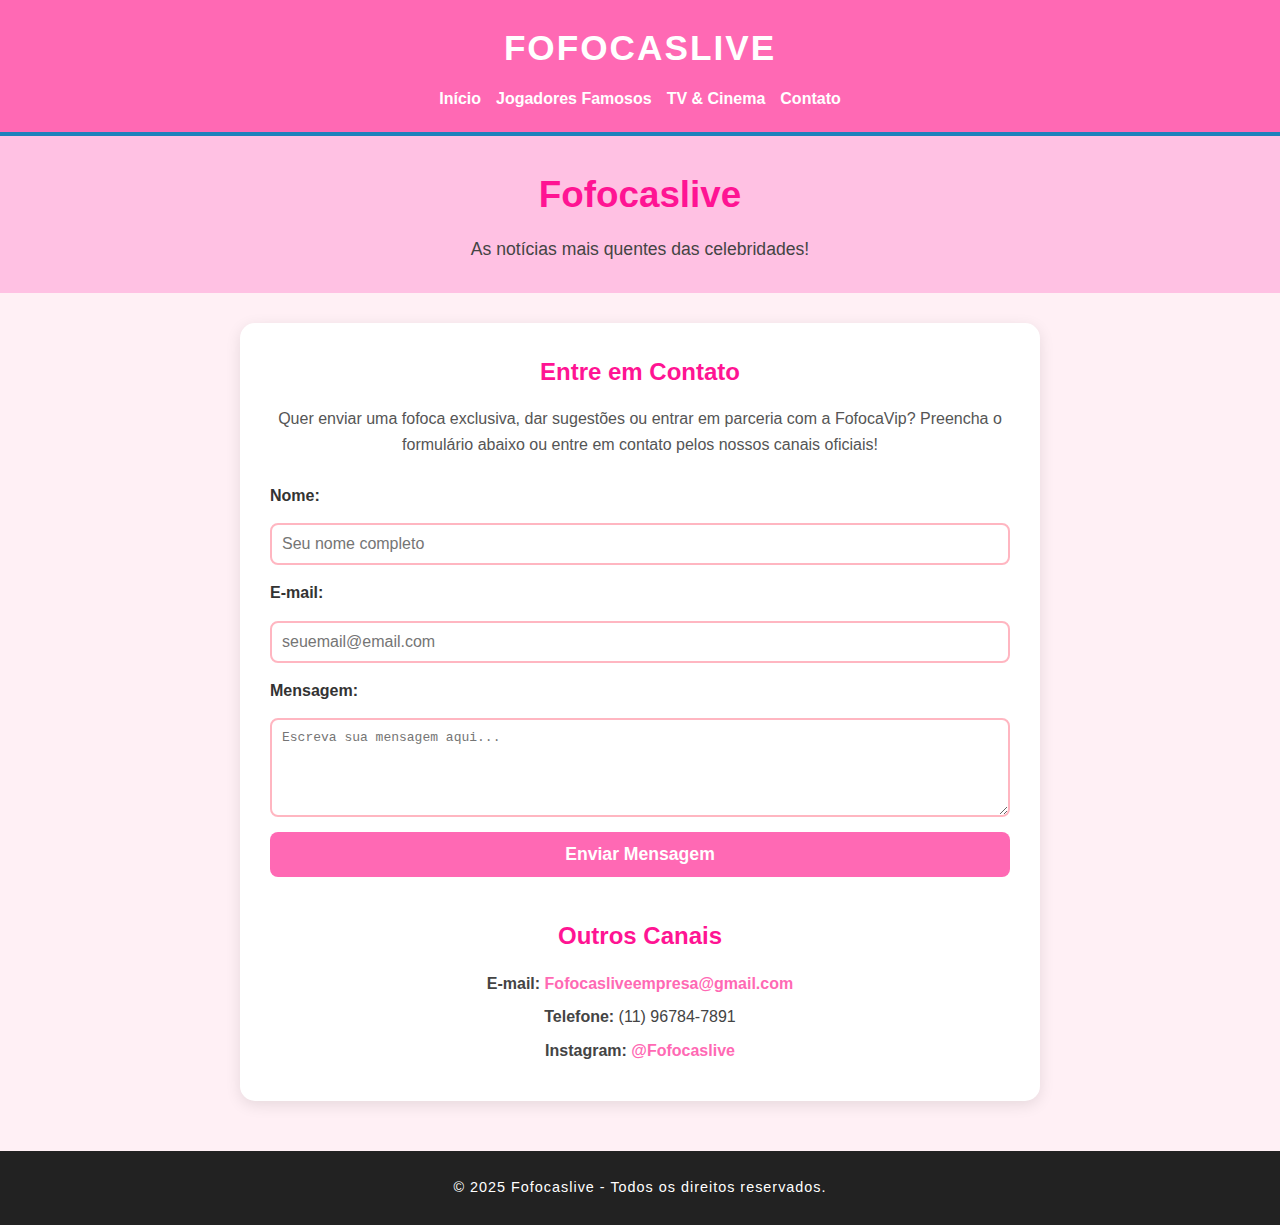
<file: contatos.html>
<!DOCTYPE html>
<html lang="pt-BR">
<head>
    <meta charset="UTF-8">
    <meta name="viewport" content="width=device-width, initial-scale=1.0">
    <link rel="stylesheet" href="./contatos.css">

    <title>Contato - FofocaVip</title>       
</head>
<body>
    <header class="site-header">
        <div class="wrap">
          <h1 class="brand">fofocaslive</h1>
          <nav class="main-nav">
            <a href="./index.html">Início</a><!-- Este é um link para a página de Início -->

            <a href="famosos.html"> Jogadores Famosos</a><!-- Este é um link para a página de Jogadores Famosos -->
            <a href="tv_cinema.html">TV & Cinema</a><!-- Este é um link para a página de TV & Cinema -->
            <a href="contatos.html">Contato</a><!-- Este é um link para a página de Contato -->
          </nav>
        </div>
      </header>

    <header>
        <h1>Fofocaslive</h1>
        <p>As notícias mais quentes das celebridades!</p>
    </header>

    <div class="container">
        <h2>Entre em Contato</h2>
        <p>Quer enviar uma fofoca exclusiva, dar sugestões ou entrar em parceria com a FofocaVip? Preencha o formulário abaixo ou entre em contato pelos nossos canais oficiais!</p>

        <form action="#" method="post">
            <label for="nome">Nome:</label>
            <input type="text" id="nome" name="nome" placeholder="Seu nome completo" required>

            <label for="email">E-mail:</label>
            <input type="email" id="email" name="email" placeholder="seuemail@email.com" required>

            <label for="mensagem">Mensagem:</label>
            <textarea id="mensagem" name="mensagem" rows="5" placeholder="Escreva sua mensagem aqui..." required></textarea>

            <button type="submit">Enviar Mensagem</button>
        </form>

        <div class="info-contato">
            <h2>Outros Canais</h2>
            <p><strong>E-mail:</strong> <a href="mailto:contato@fofocavip.com.br">Fofocasliveempresa@gmail.com</a></p>
            <p><strong>Telefone:</strong> (11) 96784-7891</p>
            <p><strong>Instagram:</strong> <a href="https://instagram.com/fofocavip" target="_blank">@Fofocaslive</a></p>
        </div>
    </div>

    <footer>
        <p>&copy; 2025 Fofocaslive - Todos os direitos reservados.</p>
    </footer>

</body>
</html>
</file>
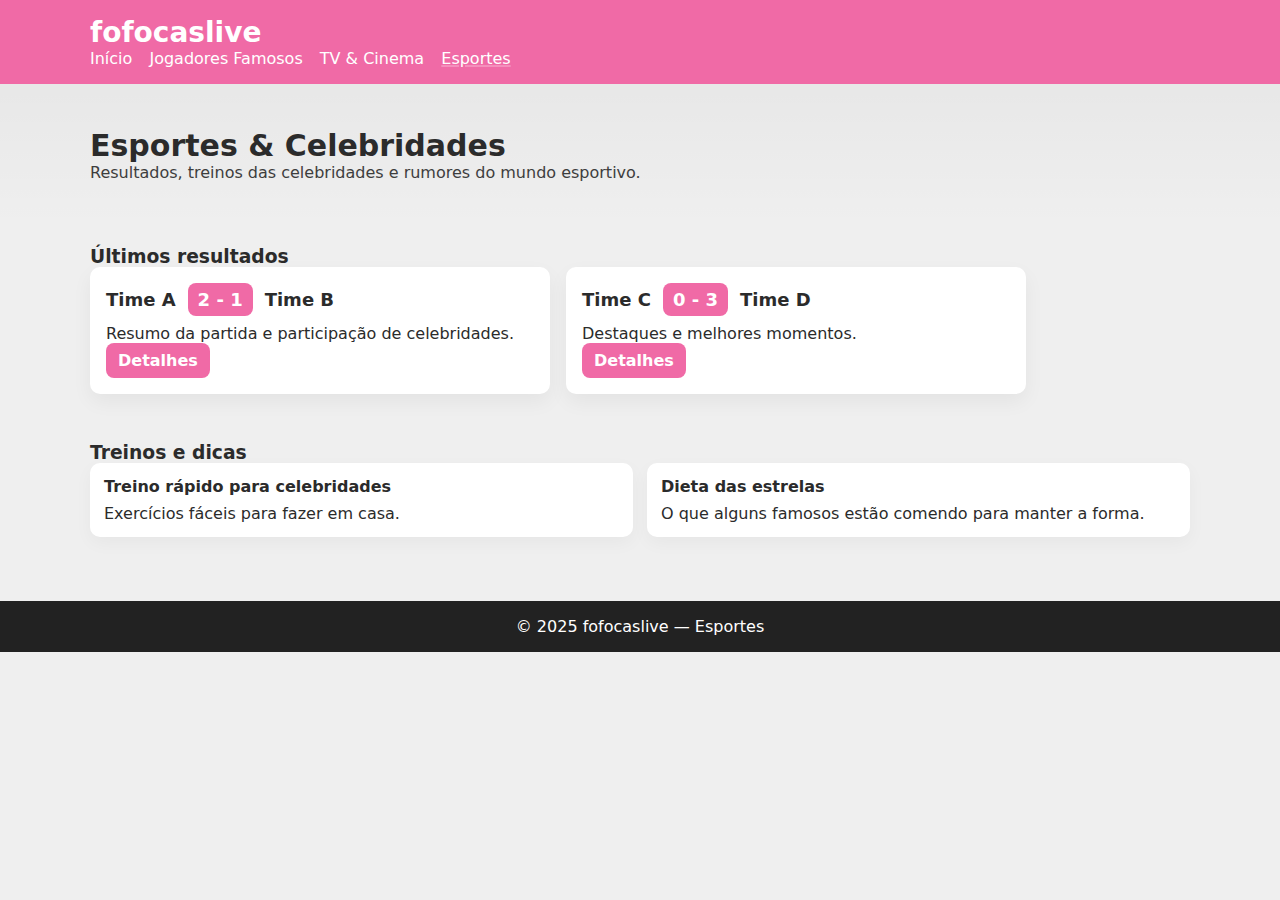
<file: Esporte.html>
<!DOCTYPE html>
<html lang="pt-BR">
<head>
  <meta charset="utf-8" />
  <meta name="viewport" content="width=device-width,initial-scale=1" />
  <title>Esportes - fofocaslive</title>
  <link rel="stylesheet" href="./esporte.css" />
</head>
<body>
  <header class="site-header">
    <div class="wrap">
      <h1 class="brand">fofocaslive</h1>
      <nav class="main-nav">
        <a href="index.html">Início</a><!-- Este é um link para a página de Início -->
     
        <a href="jogadores.html"> Jogadores Famosos</a><!-- Este é um link para a página de Jogadores Famosos -->
        <a href="tv_cinema.html">TV & Cinema</a><!-- Este é um link para a página de TV & Cinema -->
        <a class="active" href="esportes.html">Esportes</a><!-- Este é um link para a página de Contato -->
      </nav>
    </div>
  </header>

  <main>
    <section class="hero esporte-hero">
      <div class="wrap">
        <h2>Esportes & Celebridades</h2>
        <p>Resultados, treinos das celebridades e rumores do mundo esportivo.</p>
      </div>
    </section>

    <section class="scores wrap">
      <h3>Últimos resultados</h3>
      <div class="score-cards">
        <div class="score">
          <div class="teams"><strong>Time A</strong> <span>2 - 1</span> <strong>Time B</strong></div>
          <p>Resumo da partida e participação de celebridades.</p>
          <a class="btn" href="#">Detalhes</a>
        </div>

        <div class="score">
          <div class="teams"><strong>Time C</strong> <span>0 - 3</span> <strong>Time D</strong></div>
          <p>Destaques e melhores momentos.</p>
          <a class="btn" href="#">Detalhes</a>
        </div>
      </div>
    </section>

    <section class="trainings wrap">
      <h3>Treinos e dicas</h3>
      <div class="grid">
        <article class="card">
          <h4>Treino rápido para celebridades</h4>
          <p>Exercícios fáceis para fazer em casa.</p>
        </article>
        <article class="card">
          <h4>Dieta das estrelas</h4>
          <p>O que alguns famosos estão comendo para manter a forma.</p>
        </article>
      </div>
    </section>
  </main>

  <footer class="site-footer">
    <div class="wrap">
      <p>© 2025 fofocaslive — Esportes</p>
    </div>
  </footer>
</body>
</html>
</file>
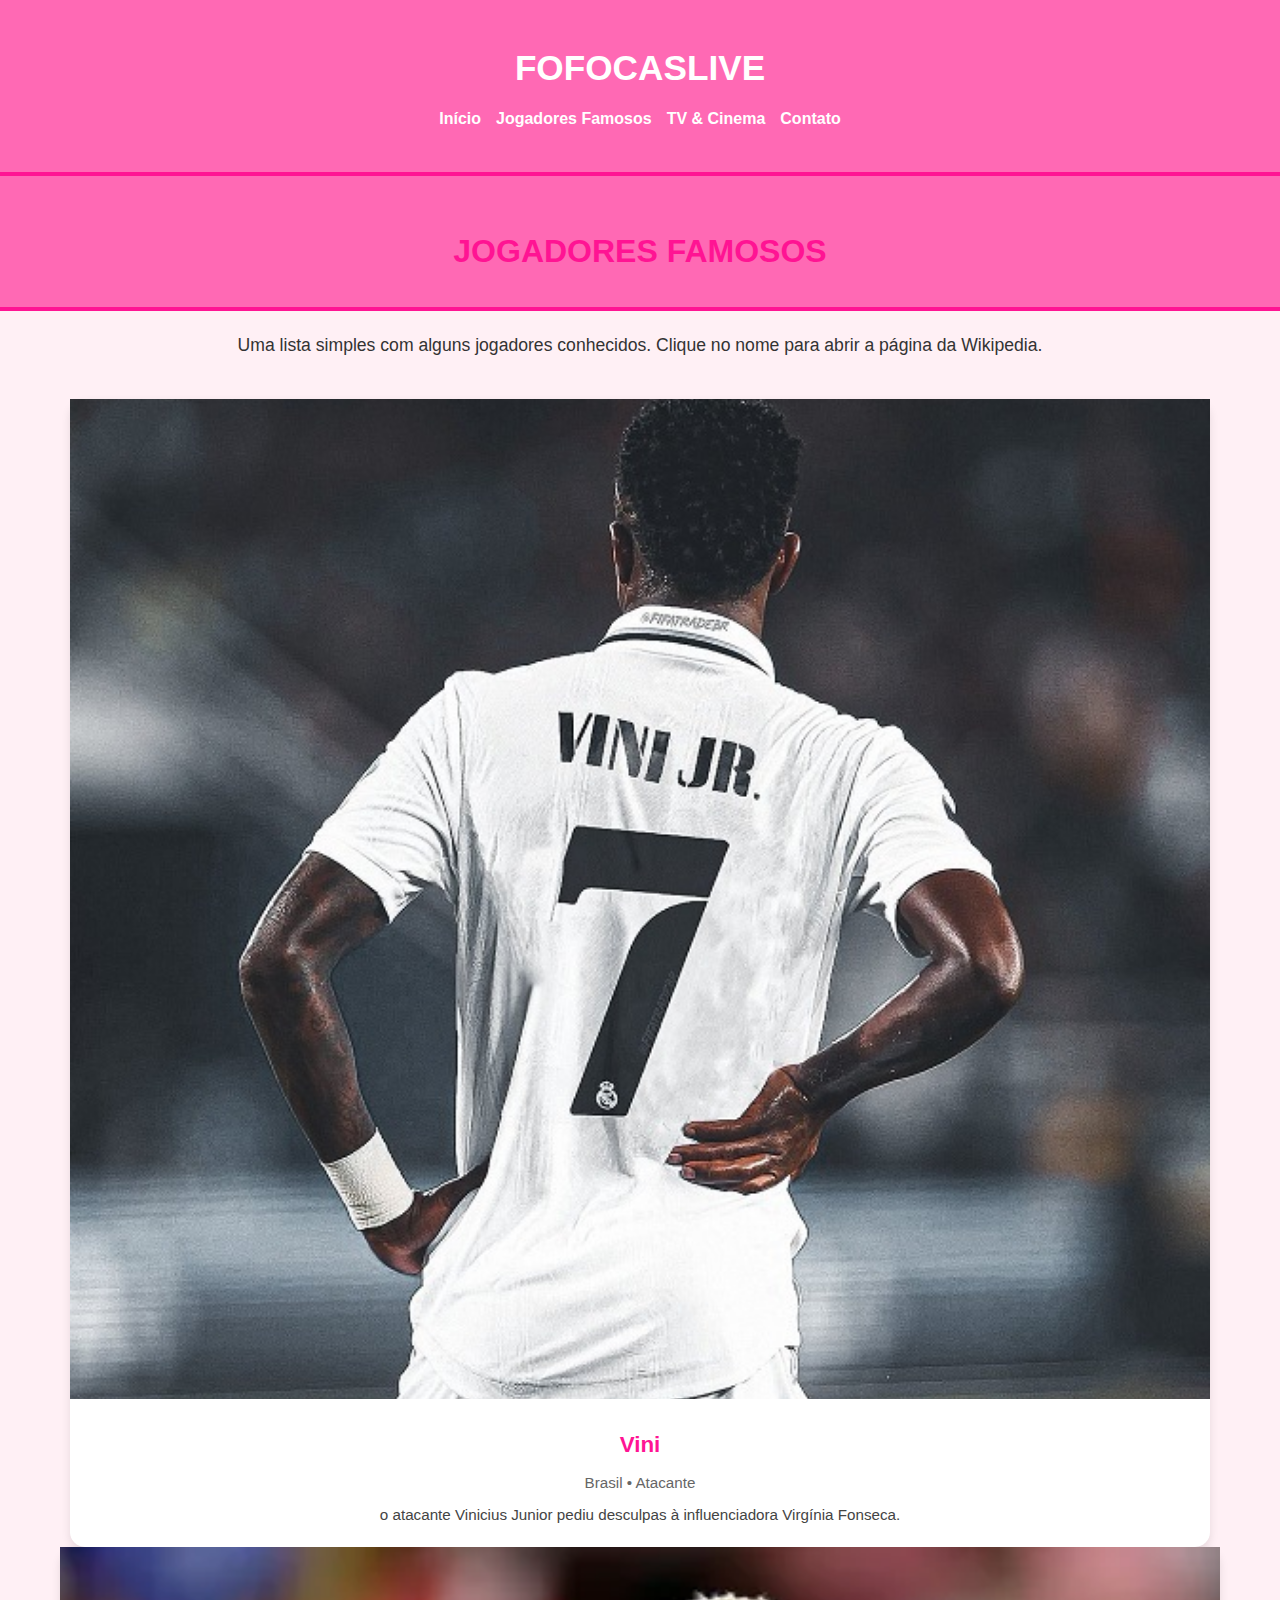
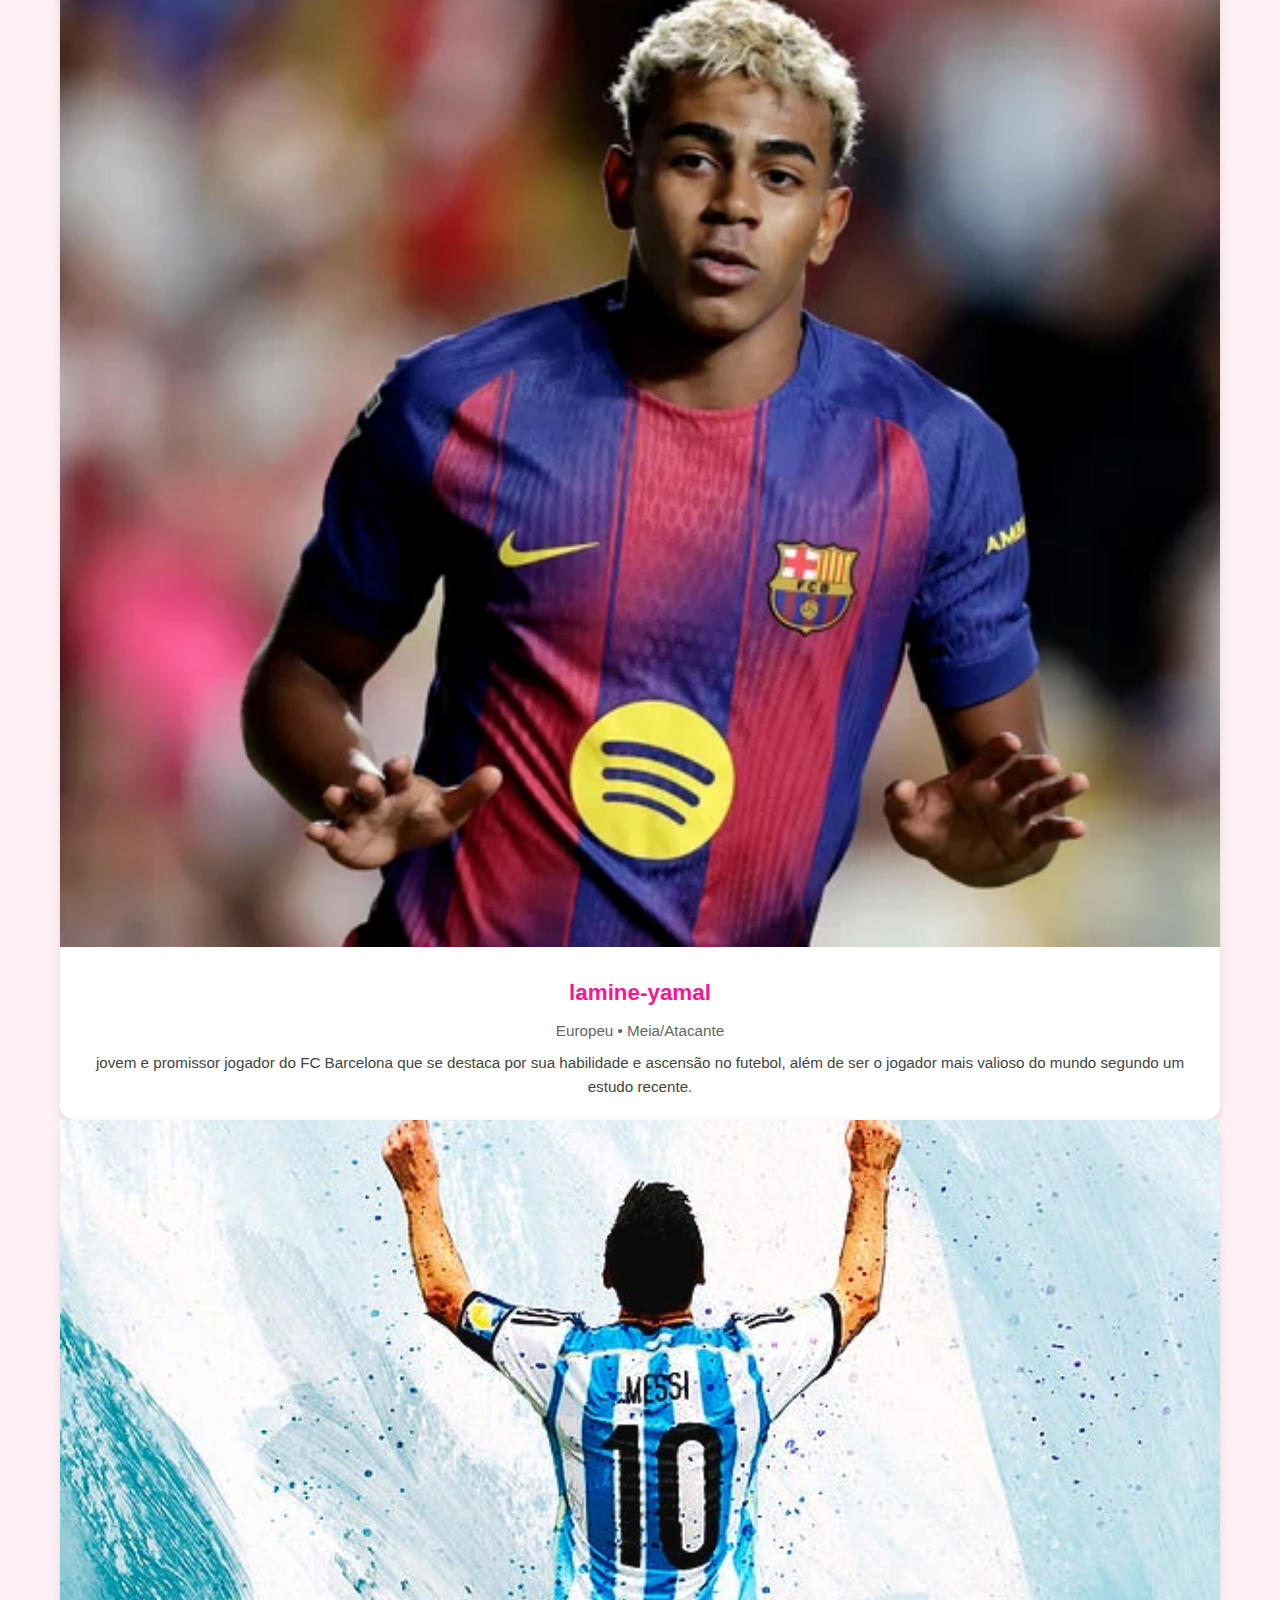
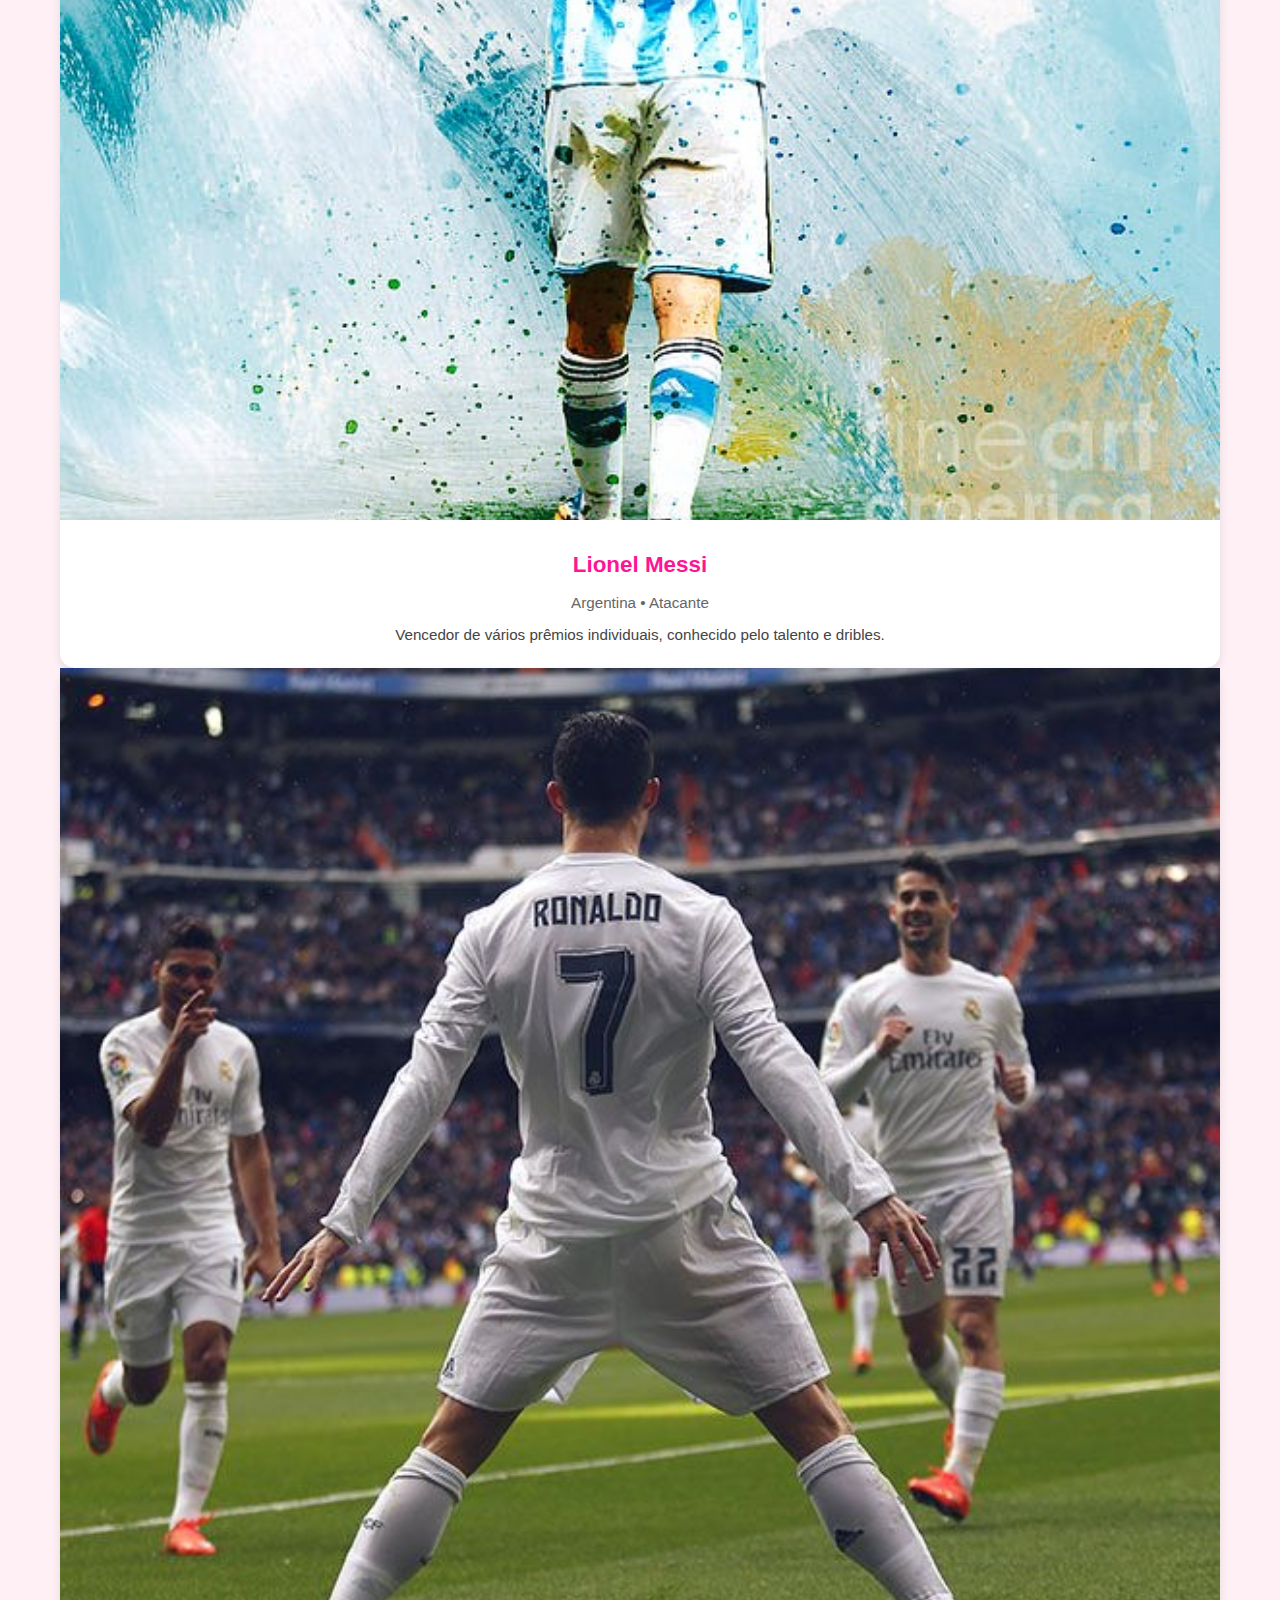
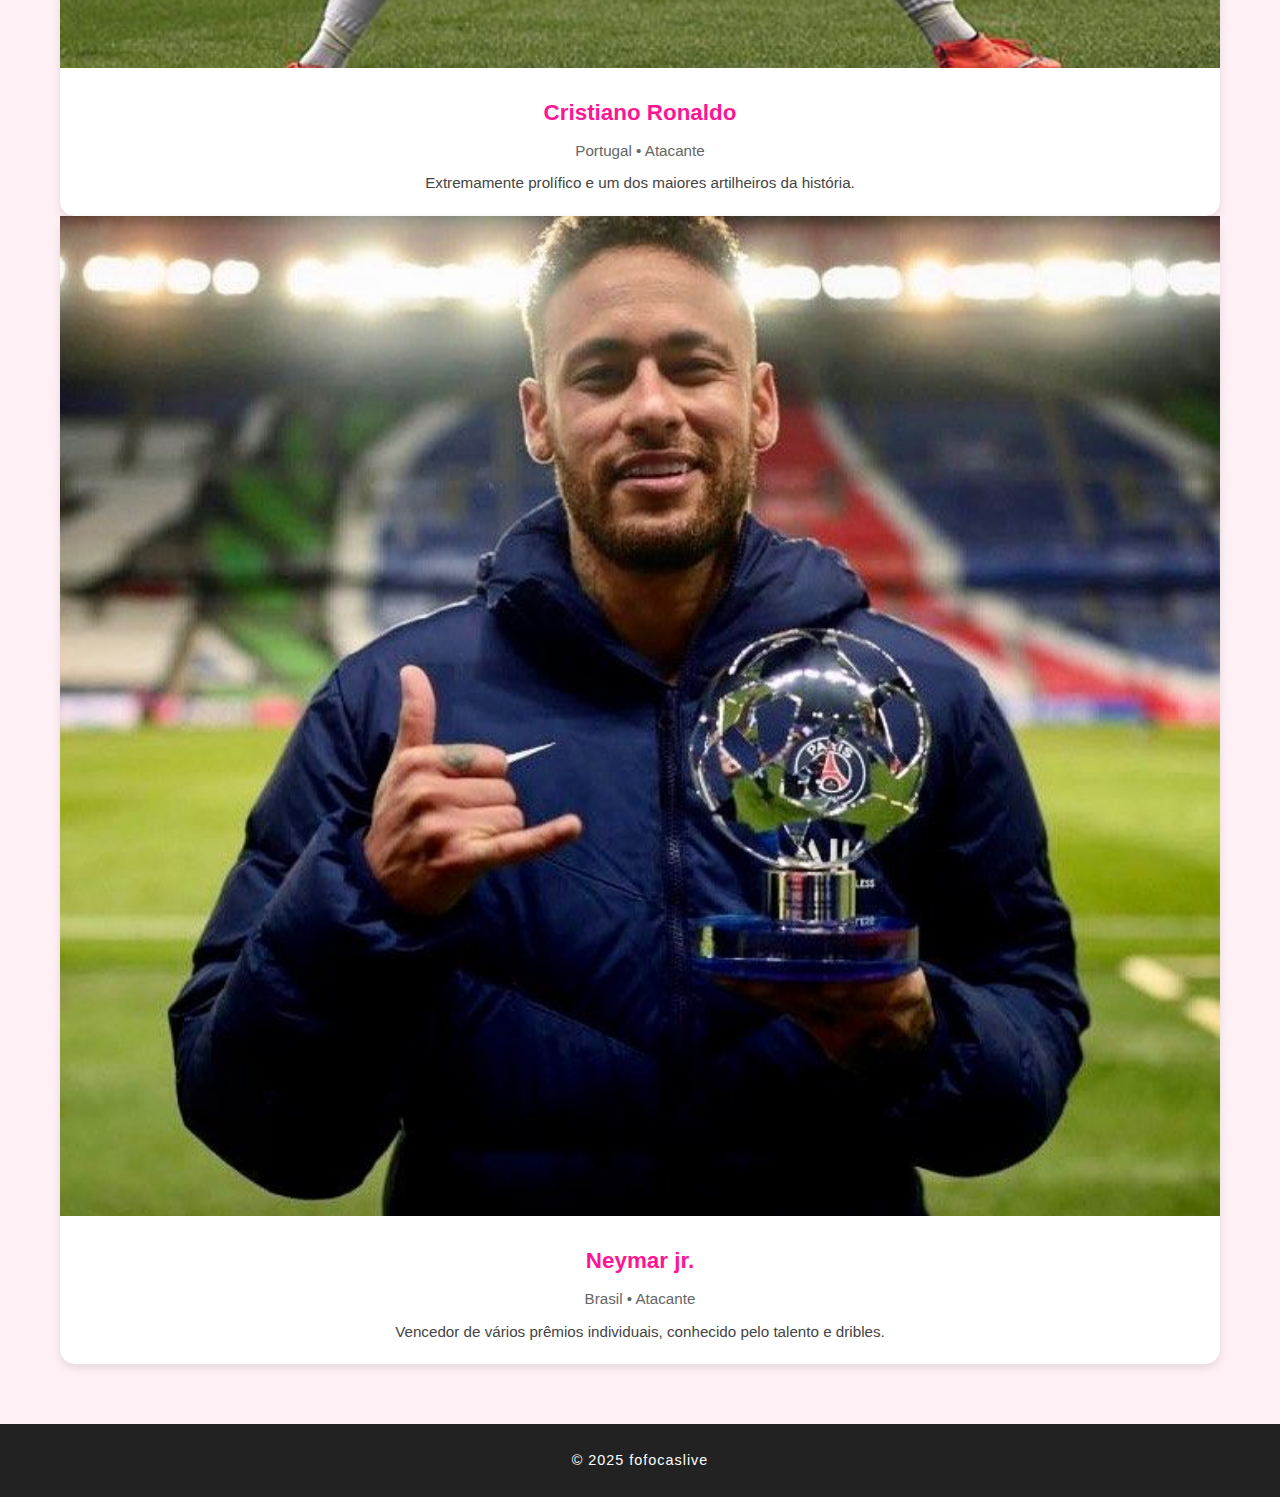
<file: jogadores.html>
<!DOCTYPE html>
<html lang="pt-br">

<head>
  <meta charset="UTF-8">
  <meta name="viewport" content="width=device-width, initial-scale=1.0">
  <title>Document</title>
  <link rel="stylesheet" href="./jogadores.css">
</head>
<!--corpo do site -->
<body>
  <header>
    <div class="container">
      <h1>fofocaslive</h1>
      <nav>
        <ul>
          <li><a href="index.html">Início</a></li><!-- Este é um link para a página de Início -->
          <li><a href="jogadores.html">Jogadores Famosos</a></li><!-- Este é um link para a página de Jogadores Famosos-->
          <li><a href="./TV_cinema.html">TV & Cinema</a></li><!-- Este é um link para a página de TV & Cinema -->
          <li><a href="contatos.html">Contato</a></li><!-- Este é um link para a página de Contato -->
        </ul>
      </nav>
    </div>
  </header>
  <header>
    <h1>Jogadores Famosos</h1>
  </header>

  <main class="container">
    <p>Uma lista simples com alguns jogadores conhecidos. Clique no nome para abrir a página da Wikipedia.</p>
<div>
    <section class="grid">
      <article class="card">
        <img src="./imagens/vini.jpg" alt="Vinicius jr">
        <div class="body">
          <div class="name"><a href="https://www.cnnbrasil.com.br/esportes/futebol/futebol-internacional/vini-jr-reage-a-post-sobre-virginia-na-grande-rio-apos-polemica-com-modelo/" target="_blank">Vini</a></div>
          <div class="meta">Brasil • Atacante</div>
          <div class="desc">o atacante Vinicius Junior pediu desculpas à influenciadora Virgínia Fonseca.</div>
        </div>
      </article>
</div>
<div>
      <article class="card">
        <img src="./imagens/Lamine-Yamal-Barcelona-7.webp" alt="yamal">
        <div class="body">
          <div class="name"><a href="https://somosfanaticos.fans/br/assunto/lamine-yamal" target="_blank">lamine-yamal</a>
          </div>
          <div class="meta">Europeu • Meia/Atacante</div>
          <div class="desc">jovem e promissor jogador do FC Barcelona que se destaca por sua habilidade e ascensão no futebol, além de ser o jogador mais valioso do mundo segundo um estudo recente. </div>
        </div>
      </article>
</div>
<div>
      <article class="card">
        <img src="./imagens/WhatsApp Image 2025-10-09 at 09.31.42.jpeg" alt="Messi">
        <div class="body">
          <div class="name"><a href="https://somosfanaticos.fans/br/assunto/lionel-messi" target="_blank">Lionel Messi</a></div>
          <div class="meta">Argentina • Atacante</div>
          <div class="desc">Vencedor de vários prêmios individuais, conhecido pelo talento e dribles.</div>
        </div>
      </article>
</div>
<div>
      <article class="card">
        <img src="./imagens/WhatsApp Image 2025-10-09 at 09.33.02.jpeg"
          alt="Cristiano Ronaldo">
        <div class="body">
          <div class="name"><a href="https://pt.wikipedia.org/wiki/Cristiano_Ronaldo" target="_blank">Cristiano
              Ronaldo</a></div>
          <div class="meta">Portugal • Atacante</div>
          <div class="desc">Extremamente prolífico e um dos maiores artilheiros da história.</div>
        </div>
      </article>
    </section>
    </div>
    <div>
      <article class="card">
        <img src="./imagens/WhatsApp Image 2025-10-09 at 09.38.50.jpeg" alt="Messi">
        <div class="body">
          <div class="name"><a href="https://ludopedio.org.br/arquibancada/neymar/?tracking=&utm_source=google&utm_medium=youtube&utm_campaign=23033217749&utm_adgroup=&utm_content=&utm_term=&matchtype=&device=c&gclid=CjwKCAjwup3HBhAAEiwA7euZuoNoSsXnXHJnRNxiJpGj-g6RvciABa2H-pzUk2gG52No5q6KW06CxRoCGi4QAvD_BwE&placement=&target=&produto=escola_gaucha&gad_source=1&gad_campaignid=23037266395&gbraid=0AAAAAoLP8qhYte3nZD6x1yUnJ82HUmqx4" target="_blank">Neymar jr.</a></div>
          <div class="meta">Brasil • Atacante</div>
          <div class="desc">Vencedor de vários prêmios individuais, conhecido pelo talento e dribles.</div>
        </div>
      </article>
    </div>
  </main>

  <footer class="site-footer">
    <div class="wrap">
      <p>© 2025 fofocaslive</p>
    </div>
  </footer>







</body>

</html>
</file>
<file: esporte.css>
/* esportes.css */
:root{
    --pink:#f06aa6;
    --bg:#efefef;
    --card:#fff;
    --accent:#2b2b2b;
  }
  
  *{box-sizing:border-box;margin:0;padding:0}
  body{font-family:system-ui,Roboto,Arial;background:var(--bg);color:var(--accent);}
  
  /* header */
  .site-header{background:var(--pink);color:#fff;padding:16px 0}
  .wrap{width:min(1100px,94%);margin:0 auto}
  .brand{font-weight:800;font-size:28px;display:inline-block;margin-right:18px}
  .main-nav a{color:#fff;margin-right:12px;text-decoration:none}
  .main-nav a.active{text-decoration:underline 2px rgba(255,255,255,0.25)}
  
  /* hero */
  .esporte-hero{padding:44px 0;background:linear-gradient(180deg, rgba(0,0,0,0.03), transparent)}
  .esporte-hero h2{font-size:30px}
  .esporte-hero p{opacity:0.9}
  
  /* scores */
  .scores{padding:20px 0}
  .score-cards{display:flex;gap:16px;flex-wrap:wrap}
  .score{background:var(--card);padding:16px;border-radius:10px;box-shadow:0 8px 20px rgba(0,0,0,0.05);width:100%;max-width:460px}
  .teams{display:flex;gap:12px;align-items:center;font-size:18px;margin-bottom:8px}
  .teams span{background:var(--pink);color:#fff;padding:6px 10px;border-radius:8px;font-weight:800}
  
  /* trainings grid */
  .trainings{padding:28px 0}
  .grid{display:grid;grid-template-columns:repeat(auto-fit,minmax(220px,1fr));gap:14px}
  .card{background:var(--card);padding:14px;border-radius:10px;box-shadow:0 6px 18px rgba(0,0,0,0.04)}
  .card h4{margin-bottom:8px}
  .btn{display:inline-block;padding:8px 12px;background:var(--pink);color:#fff;border-radius:8px;text-decoration:none;font-weight:700}
  
  /* footer */
  .site-footer{padding:16px 0;background:#222;color:#fff;margin-top:36px;text-align:center}
  
  /* responsive */
  @media (max-width:720px){
    .score-cards{flex-direction:column}
  }
</file>
<file: contatos.css>
/* Reset básico */
* {
  margin: 0;
  padding: 0;
  box-sizing: border-box;
}

/* Corpo */
body {
  font-family: 'Arial', sans-serif;
  background-color: #fff0f5;
  color: #333;
  line-height: 1.6;
}

/* Cabeçalho principal */
.site-header {
  background-color: #ff69b4;
  color: white;
  padding: 20px 0;
  border-bottom: 4px solid #1e81bb;
}

.site-header .wrap {
  max-width: 1200px;
  margin: 0 auto;
  padding: 0 20px;
  display: flex;
  flex-direction: column;
  align-items: center;
}

.brand {
  font-size: 2.2em;
  font-weight: bold;
  letter-spacing: 2px;
  text-transform: uppercase;
}

/* Navegação */
.main-nav {
  margin-top: 10px;
  display: flex;
  flex-wrap: wrap;
  gap: 15px;
  justify-content: center;
}

.main-nav a {
  color: white;
  text-decoration: none;
  font-weight: bold;
  transition: 0.3s;
}

.main-nav a:hover,
.main-nav a.active {
  color: #ffe4f0;
  text-decoration: underline;
}

/* Segundo header (título da página) */
header:not(.site-header) {
  text-align: center;
  background-color: #ffc1e3;
  padding: 30px 15px;
  margin-bottom: 30px;
}

header:not(.site-header) h1 {
  color: #ff1493;
  font-size: 2.3em;
  margin-bottom: 10px;
}

header:not(.site-header) p {
  font-size: 1.1em;
  color: #444;
}

/* Container principal */
.container {
  max-width: 800px;
  margin: 0 auto;
  background: white;
  padding: 30px;
  border-radius: 15px;
  box-shadow: 0 4px 15px rgba(0,0,0,0.1);
}

.container h2 {
  color: #ff1493;
  text-align: center;
  margin-bottom: 15px;
}

.container p {
  text-align: center;
  margin-bottom: 25px;
  font-size: 1em;
  color: #555;
}

/* Formulário */
form {
  display: flex;
  flex-direction: column;
  gap: 15px;
}

label {
  font-weight: bold;
  color: #333;
}

input, textarea {
  padding: 10px;
  border: 2px solid #ffb6c1;
  border-radius: 8px;
  font-size: 1em;
  outline: none;
  transition: border-color 0.3s;
}

input:focus,
textarea:focus {
  border-color: #ff69b4;
  box-shadow: 0 0 5px rgba(255, 105, 180, 0.5);
}

/* Botão de envio */
button {
  background-color: #ff69b4;
  color: white;
  padding: 12px 20px;
  font-size: 1.1em;
  font-weight: bold;
  border: none;
  border-radius: 8px;
  cursor: pointer;
  transition: background-color 0.3s;
}

button:hover {
  background-color: #e64a95;
}

/* Informações de contato */
.info-contato {
  margin-top: 40px;
  text-align: center;
}

.info-contato h2 {
  color: #ff1493;
  margin-bottom: 15px;
}

.info-contato p {
  font-size: 1em;
  color: #444;
  margin: 8px 0;
}

.info-contato a {
  color: #ff69b4;
  text-decoration: none;
  font-weight: bold;
}

.info-contato a:hover {
  text-decoration: underline;
}

/* Rodapé */
footer {
  background-color: #222;
  color: white; 
  text-align: center;
  padding: 25px 15px;
  margin-top: 50px;
}

footer p {
  font-size: 0.9em;
  letter-spacing: 1px;/**/
}

/* Responsividade */
@media (max-width: 600px) {
  .container {
    padding: 20px;
  }

  button {
    width: 100%;
  }
}
</file>
<file: jogadores.css>
/* Reset básico */
* {
  margin: 0;
  padding: 0;
  box-sizing: border-box;
}

/* Corpo geral */
body {
  font-family: 'Arial', sans-serif;
  background-color: #fff0f5;
  color: #333;
  line-height: 1.6;
}

/* Container padrão */
.container {
  max-width: 1200px;
  margin: 0 auto;/*centraliza um elemento em seu contêiner horizontalmente, definindo margens
   superior e inferior como 0 e as margens esquerda e direita como automáticas*/
  padding: 20px;
}

/* Cabeçalho */
header {
  background-color: #ff69b4;
  color: white;
  padding: 20px 0;
  text-align: center;
  border-bottom: 4px solid #ff1493;
}

header h1 {
  font-size: 2.2em;
  text-transform: uppercase;
}

/* Navegação */
nav ul {
  list-style: none;
  display: flex;
  justify-content: center;
  flex-wrap: wrap;
  gap: 15px;
  margin-top: 10px;
}

nav a {
  color: white;
  text-decoration: none;
  font-weight: bold;
  transition: 0.3s;
}

nav a:hover {
  color: #ffe4f0;
  text-decoration: underline;
}

/* Título da página */
main h1,
header + header h1 {
  text-align: center;
  color: #ff1493;
  margin: 30px 0 10px;
  font-size: 2em;
}

/* Texto de introdução */
main p {
  text-align: center;
  font-size: 1.1em;
  margin-bottom: 40px;
}

/* Grid dos jogadores */
.grid {
  display: grid;
  grid-template-columns: repeat(auto-fit, minmax(250px, 1fr));
  gap: 25px;
  padding: 0 10px;
}

/* Cartões */
.card {
  background-color: white;
  border-radius: 15px;
  box-shadow: 0 4px 10px rgba(0, 0, 0, 0.1);
  transition: transform 0.3s ease, box-shadow 0.3s ease;
}

.card:hover {
  transform: translateY(-8px);
  box-shadow: 0 6px 15px rgba(0, 0, 0, 0.15);
}

/* Imagens dos jogadores */
.card img {
  width: 100%;
  height: 1000px;
  object-fit: cover;
}

/* Corpo do card */
.card .body {
  padding: 20px;
  text-align: center;
}

/* Nome do jogador */
.card .name a {
  color: #ff1493;
  font-size: 1.4em;
  font-weight: bold;
  text-decoration: none;
}

.card .name a:hover {
  text-decoration: underline;
}

/* Meta e descrição */
.card .meta {
  color: #666;
  font-size: 0.95em;
  margin: 8px 0;
}

.card .desc {
  font-size: 0.95em;
  color: #444;
}

/* Rodapé */
footer {
  background-color: #222;
  color: white;
  text-align: center;
  padding: 25px 15px;
  margin-top: 40px;
}

footer p {
  font-size: 0.9em;
  letter-spacing: 1px;/*para aumentar o espaço entre as letras de todos os títulos de nível 3
   em seu site. */
}

footer a {
  color: #ff69b4;
  text-decoration: none;
}

footer a:hover {
  text-decoration: underline;
}
</file>
